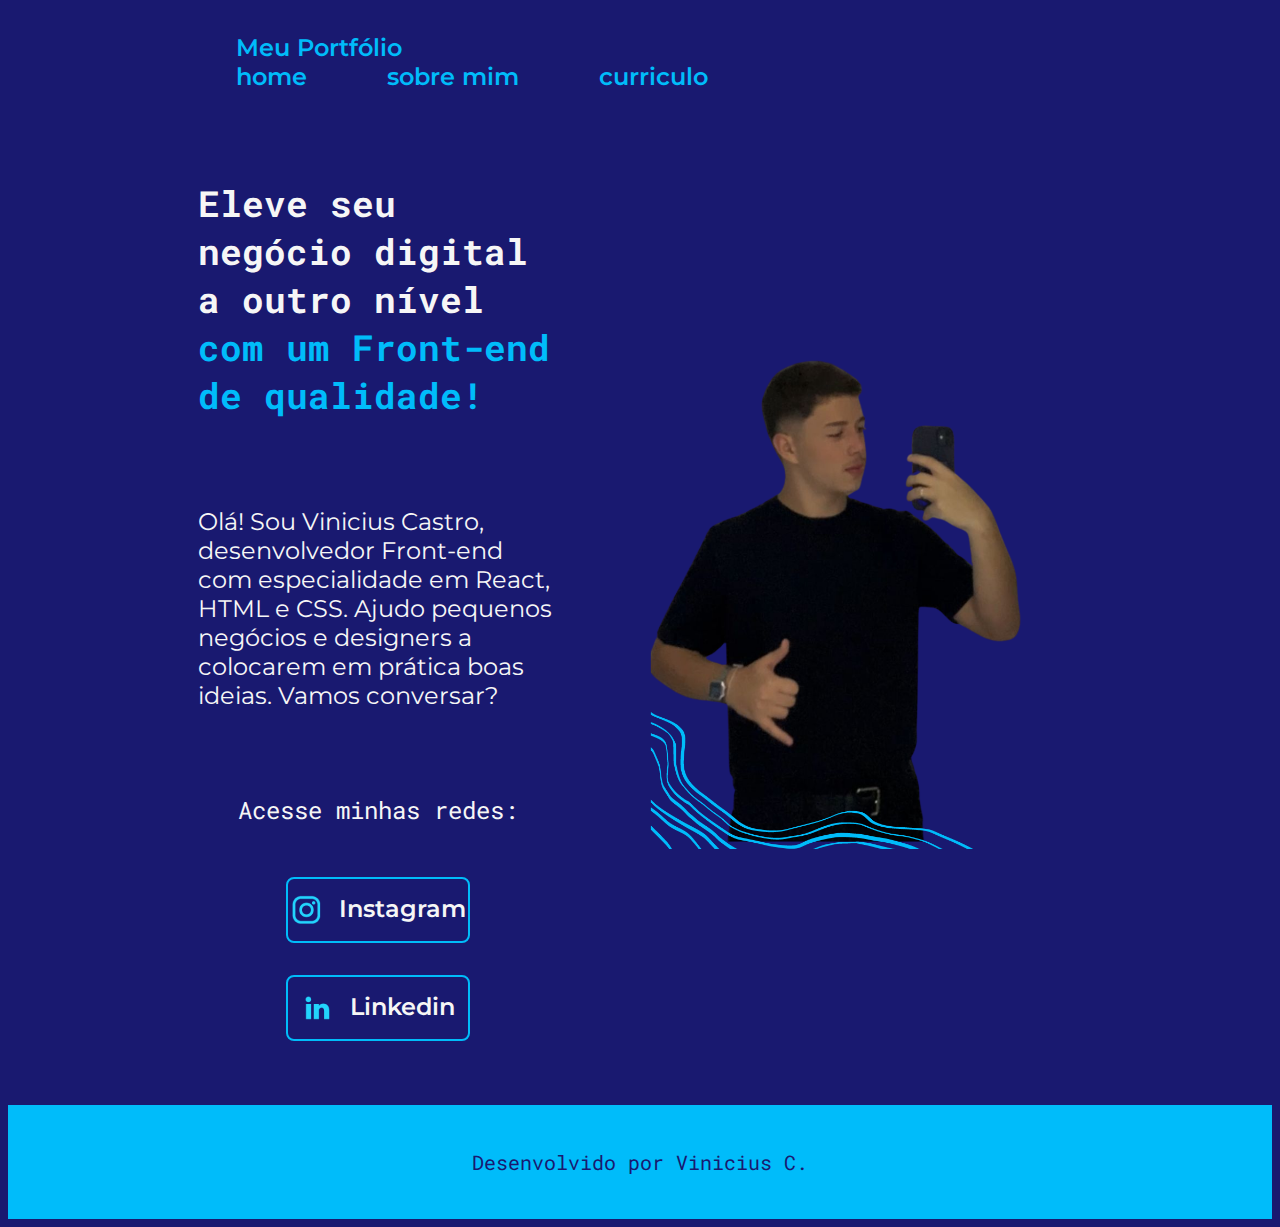
<file: index.html>
<!DOCTYPE html>
<html lang="pt-br">

<head>
    <meta charset="UTF-8">
    <meta name="viewport" content="width=device-width, initial-scale=1.0">
    <title>Portifolio</title>
    <link rel="stylesheet"href="./styles/style.css">
</head>

<body>
<header class="cabecalho">

        <a href="#" class="logo">Meu Portfólio</a>

        <nav class="cabecalho__menu"> 
            <a class="cabecalho__menu__link" href="portifolio.html"> home </a>
            <a class="cabecalho__menu__link" href="about.html"> sobre mim </a>
            <a class="cabecalho__menu__link" href="curriculo.html"> curriculo </a>
        </nav>
</header>       
    </body>

    <main class="apresentacao">
        <section class="apresentacao__conteudo">
            <h1 class="apresentacao__conteudo__titulo"> Eleve seu negócio digital a outro nível <strong class="titulo-destaque">com um Front-end de qualidade!</strong> </h1>
            <p class="apresentacao__conteudo__texto">Olá! Sou Vinicius Castro, desenvolvedor <span> Front-end </span>  com especialidade em React, HTML e CSS.
                Ajudo pequenos negócios e designers a colocarem em prática boas ideias. Vamos conversar?
                </p>
               
        <div class="apresentacao__link">
                <h2 class="apresentacao__link__subtitulo">Acesse minhas redes:</h2>
                 
                <a class="apresentacao__links__navegacao" href="https://Instagram.com/v.castr0">
                    <img src="assets/instagram.png" alt="logo instagram"> 
                    Instagram          
                 </a>
                 
                 <a class="apresentacao__links__navegacao" href="https://www.linkedin.com/in/vinicius-castro-44a66924a/">
                    <img src="assets/linkedin.png" alt="logo linkedin">
                    Linkedin
                 </a>
        </div>
        </section> 
        <img class="apresentacao__imagem" src="assets/portifolio_foto.png" alt="foto vinicius">
    </main>
    <footer class="rodape"> 
        <p>Desenvolvido por Vinicius C.</p>
    </footer>
</body>
</html>
</file>
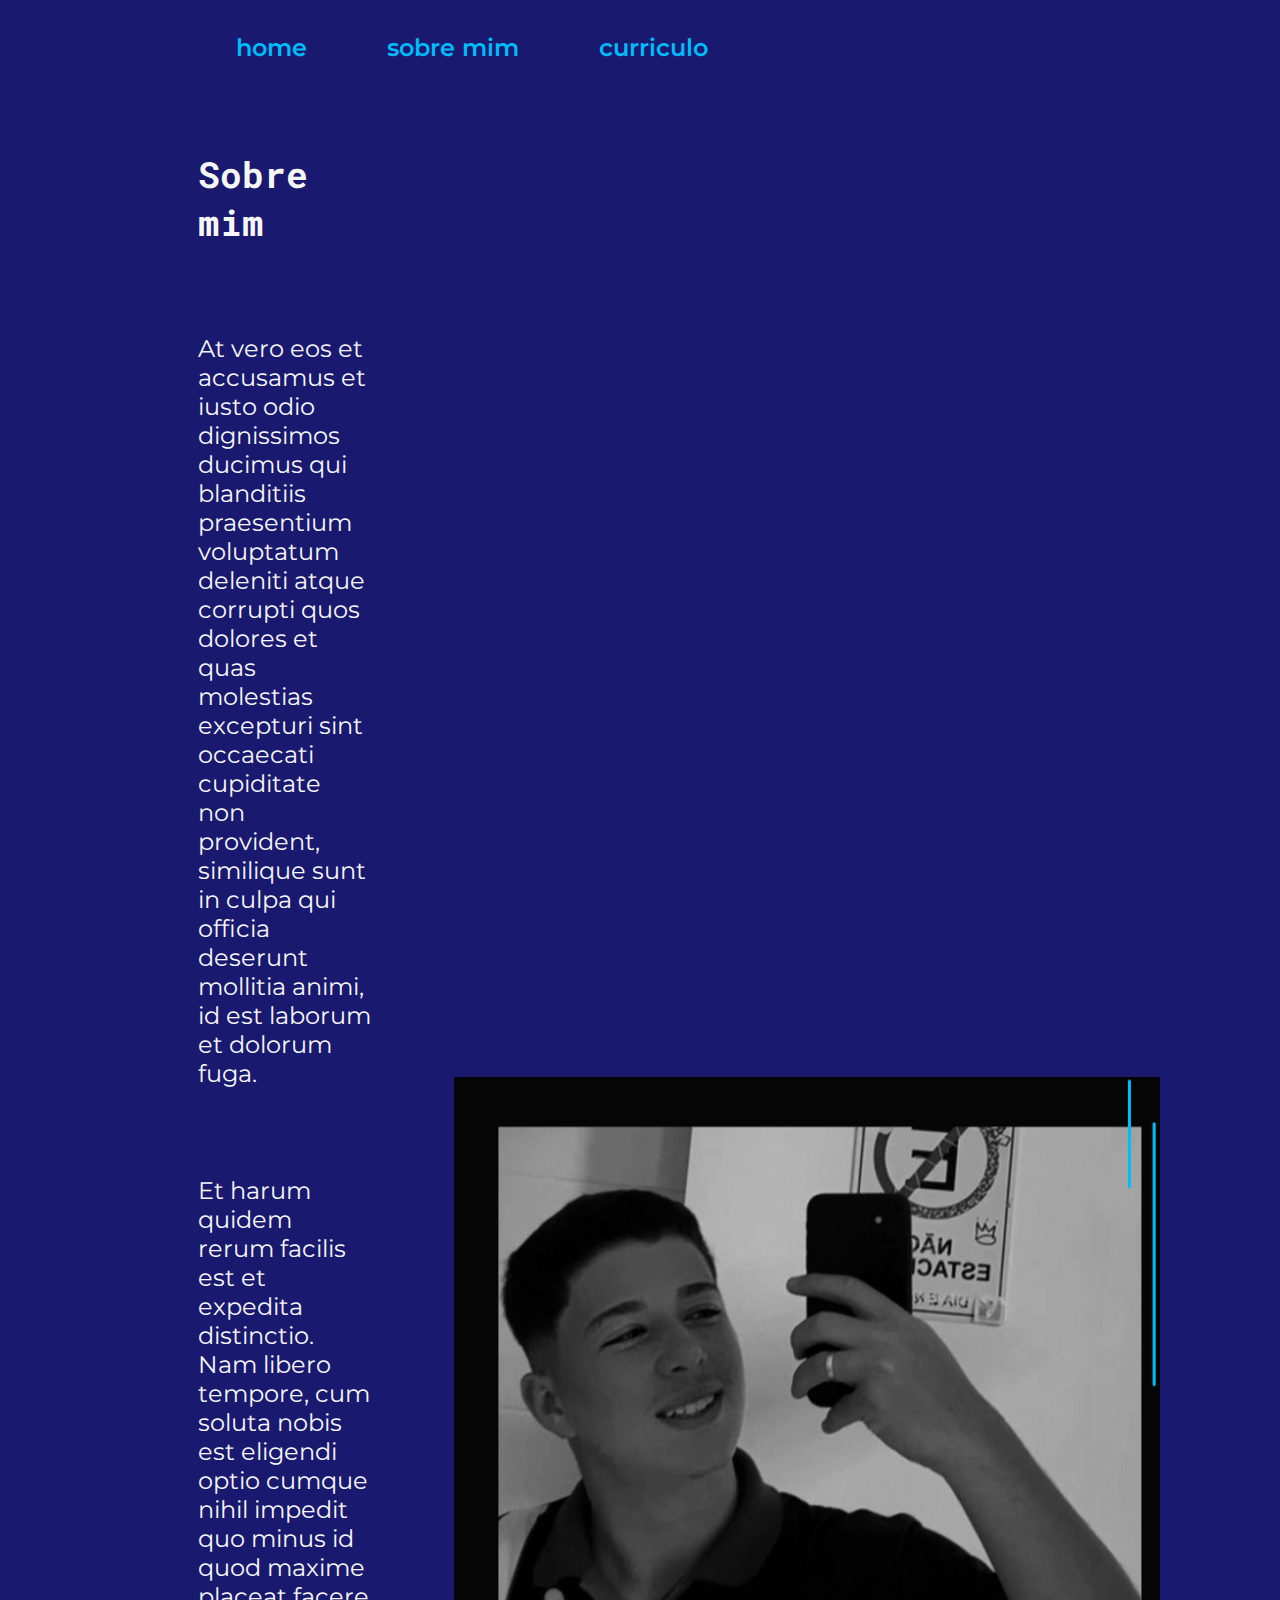
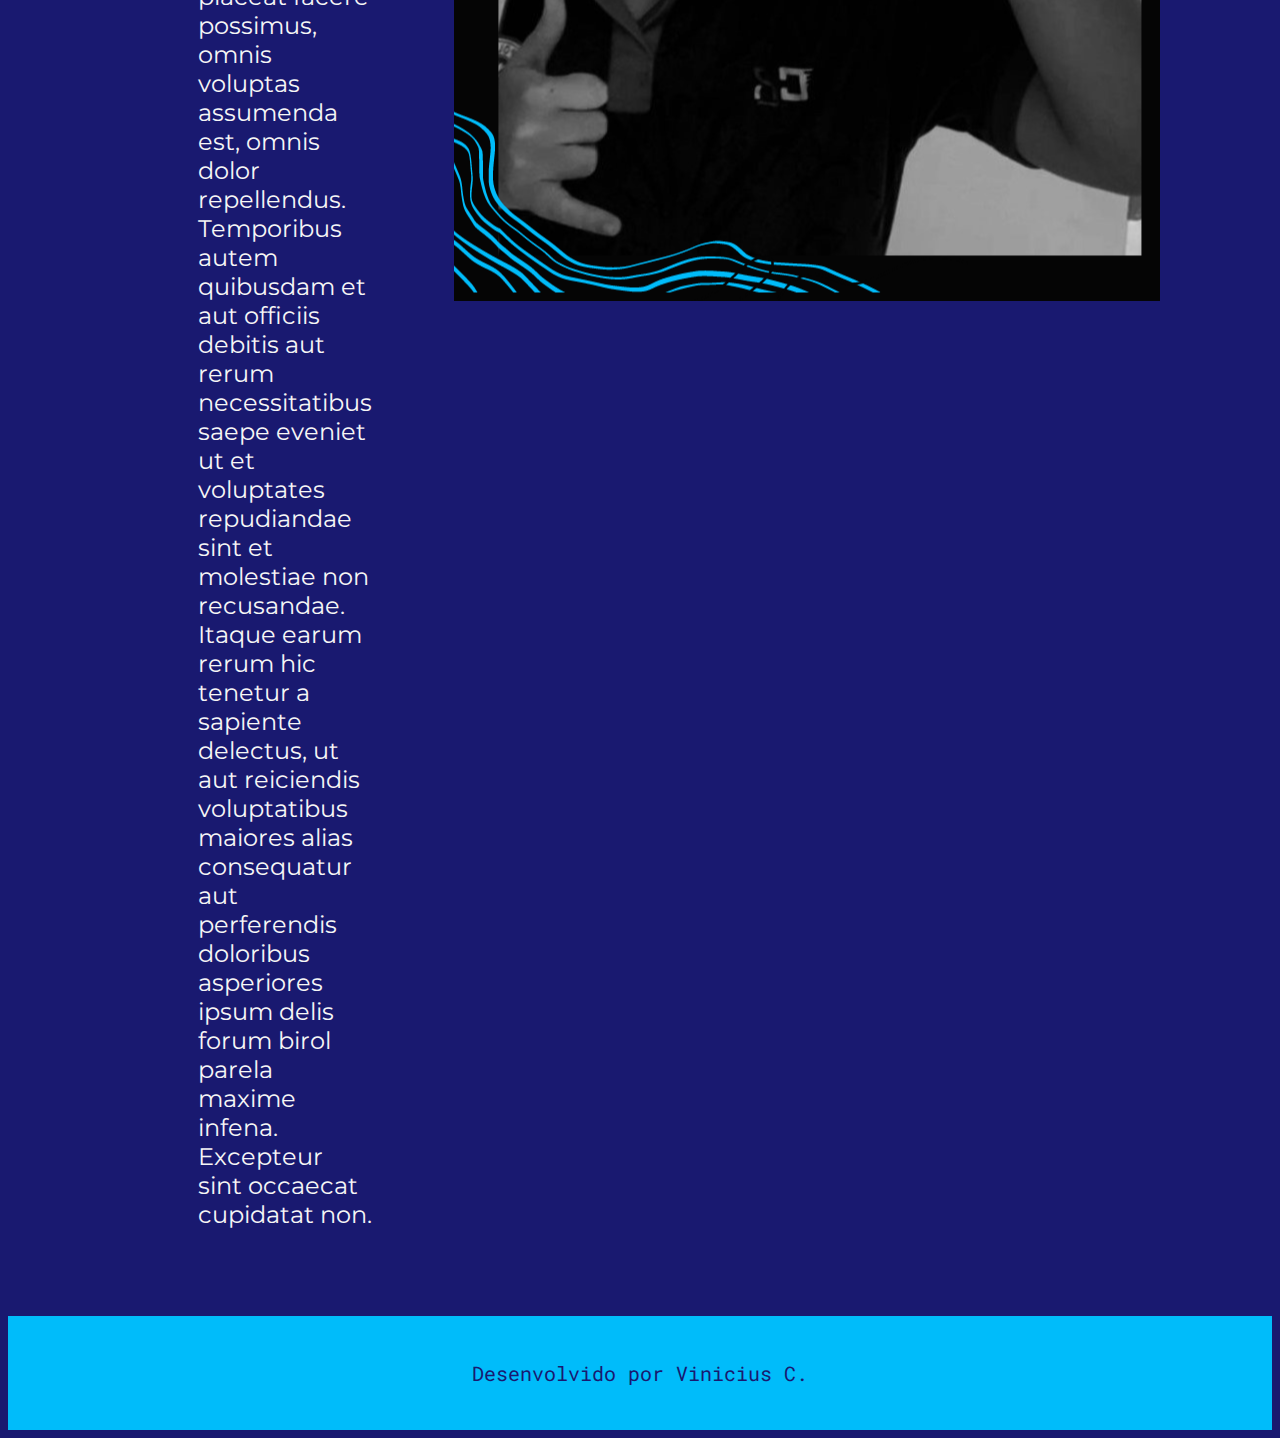
<file: about.html>
<!DOCTYPE html>
<html lang="pt-br">
<head>
    <meta charset="UTF-8">
    <meta name="viewport" content="width=device-width, initial-scale=1.0">
    <title>Sobre mim</title>
    <link rel="stylesheet" href="./styles/style.css">
</head>
<body>
    <header class="cabecalho">
        <nav class="cabecalho__menu"> 
            <a class="cabecalho__menu__link" href="portifolio.html"> home </a>
            <a class="cabecalho__menu__link" href="about.html"> sobre mim </a>
            <a class="cabecalho__menu__link" href="curriculo.html"> curriculo </a>
        </nav>
    </header>
    <main class="apresentacao">
        <section class="apresentacao__conteudo">
                <h1 class="apresentacao__conteudo__titulo">Sobre mim</h1>
                <p class="apresentacao__conteudo__texto">At vero eos et accusamus et iusto odio dignissimos ducimus qui blanditiis praesentium voluptatum deleniti atque corrupti quos dolores et quas molestias excepturi sint occaecati cupiditate non provident, similique sunt in culpa qui officia deserunt mollitia animi, id est laborum et dolorum fuga.</p>
                <p class="apresentacao__conteudo__texto">Et harum quidem rerum facilis est et expedita distinctio. Nam libero tempore, cum soluta nobis est eligendi optio cumque nihil impedit quo minus id quod maxime placeat facere possimus, omnis voluptas assumenda est, omnis dolor repellendus. Temporibus autem quibusdam et aut officiis debitis aut rerum necessitatibus saepe eveniet ut et voluptates repudiandae sint et molestiae non recusandae. Itaque earum rerum hic tenetur a sapiente delectus, ut aut reiciendis voluptatibus maiores alias consequatur aut perferendis doloribus asperiores ipsum delis forum birol parela maxime infena. Excepteur sint occaecat cupidatat non.</p>
        </section>
        <img src="assets/Design sem nome.png" alt="foto vinicius">
    </main>
    
    <footer class="rodape"> 
        <p>Desenvolvido por Vinicius C.</p>
    </footer>
</body>
</html>
</file>
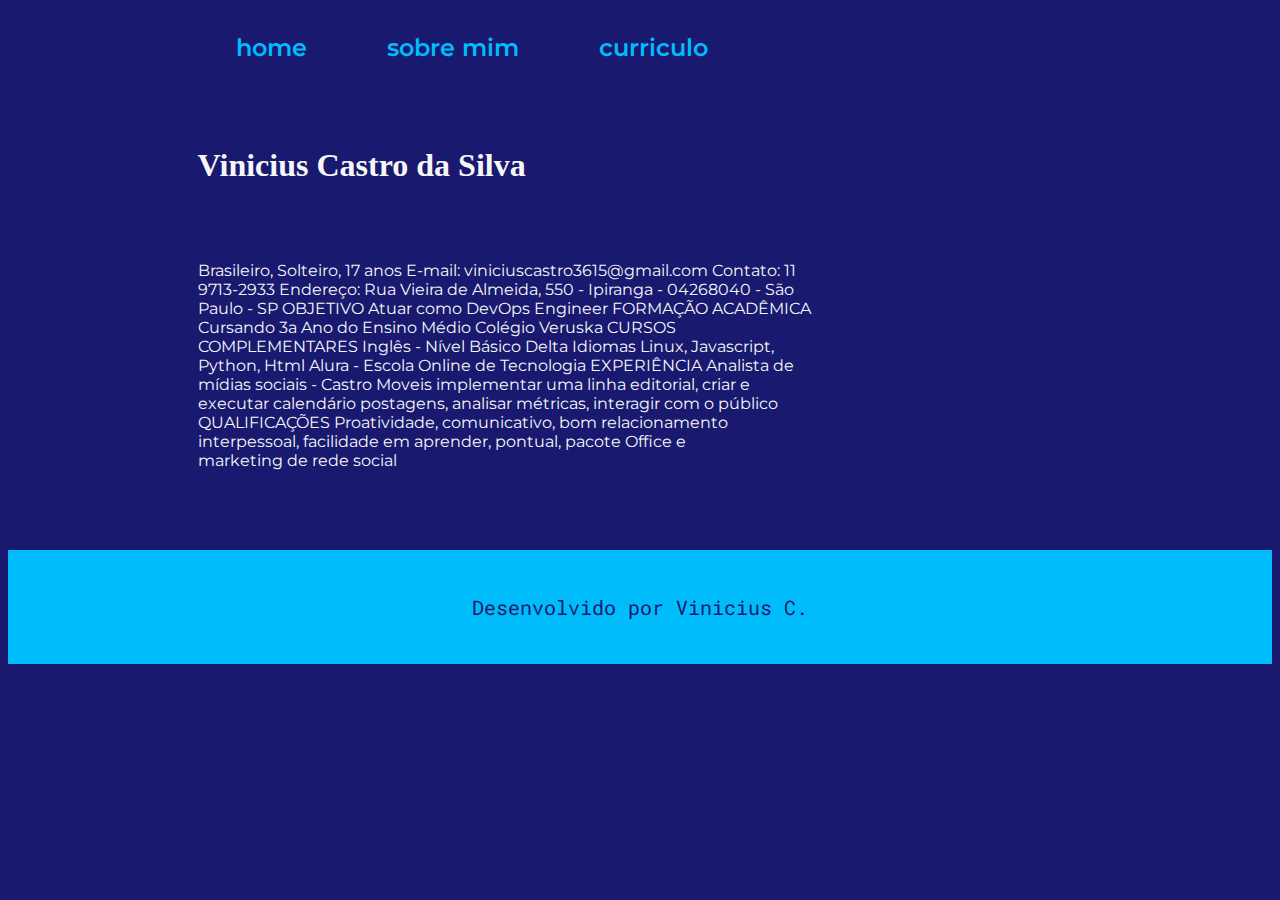
<file: curriculo.html>
<!DOCTYPE html>
<html lang="pt-br">
<head>
    <meta charset="UTF-8">
    <meta name="viewport" content="width=device-width, initial-scale=1.0">
    <title>Curriculo</title>
    <link rel="stylesheet" href="./styles/style.css">
</head>
<body>
    <header class="cabecalho">
        <nav class="cabecalho__menu"> 
            <a class="cabecalho__menu__link" href="portifolio.html"> home </a>
            <a class="cabecalho__menu__link" href="about.html"> sobre mim </a>
            <a class="cabecalho__menu__link" href="curriculo.html"> curriculo </a>
        </nav>
    </header>
    <main class="apresentacao">
        <section class="apresentacao__curriculo">
         <h1 class="titulo__curriculo"> Vinicius Castro da Silva </h1> 
    <p class="texto__curriculo">
        Brasileiro, Solteiro, 17 anos
        E-mail: viniciuscastro3615@gmail.com
        Contato: 11 9713-2933
        Endereço: Rua Vieira de Almeida, 550 - Ipiranga - 04268040 - São Paulo - SP
        OBJETIVO
        Atuar como DevOps Engineer
        FORMAÇÃO ACADÊMICA
        Cursando 3a Ano do Ensino Médio Colégio Veruska
        CURSOS COMPLEMENTARES
        Inglês - Nível Básico
        Delta Idiomas
        Linux, Javascript, Python, Html
        Alura - Escola Online de Tecnologia
        EXPERIÊNCIA
        Analista de mídias sociais - Castro Moveis
        implementar uma linha editorial, criar e executar calendário postagens, analisar métricas, interagir com o público
        QUALIFICAÇÕES
        Proatividade, comunicativo, bom relacionamento interpessoal, facilidade em aprender, pontual, pacote Office e marketing de rede social</p>
    </section>

    </main>
    <footer class="rodape"> 
        <p>Desenvolvido por Vinicius C.</p>
    </footer>
</body>
    

</html>
</file>
<file: styles/style.css>
@import url('https://fonts.googleapis.com/css2?family=Roboto+Mono&display=swap');
@import url('https://fonts.googleapis.com/css2?family=Montserrat&family=Roboto+Mono&display=swap');
@import url('https://fonts.googleapis.com/css2?family=Montserrat:wght@400;600&family=Roboto+Mono&display=swap');

:root{
    --cor-primaria: #191970;
    --cor-secundaria: #f6f6f6;
    --cor-terciaria: #00bcfa;

    --fonte-primaria:'Roboto Mono', monospace;
    --fonte-secundaria:'Montserrat', sans-serif;
}

*{
    margin: 2;
    padding: 2;
}

.apresentacao{
    display: flex;
    align-items: center;
    justify-content: space-between;
    padding: 5% 15%;
    gap: 82px;
}


body{
    /* height: 100vh; */
    background-color:var(--cor-primaria);
    color :var(--cor-secundaria);
}

.titulo-destaque{
    color: var(--cor-terciaria);
}

.apresentacao__conteudo{
    width: 50%;
    display: flex;
    flex-direction: column;
    gap: 40px;
}

.apresentacao__conteudo__titulo{
    font-size: 2.25rem;
    font-family: var(--fonte-primaria);
}

.apresentacao__conteudo__texto{
    font-size:  1.5rem;
    font-family: var(--fonte-secundaria);
}

.apresentacao__link{
    display: flex;
    flex-direction: column;
    justify-content: space-between;
    align-items: center;
    gap: 32px;
}

.apresentacao__link__subtitulo{
    font-family: var(--fonte-primaria);
    font-weight: 400;   
    font-size: 1.5rem;
}



.apresentacao__links__navegacao{
    display: flex;
    justify-content: center;
    gap: 16px;
    width: 50%;
    text-align: center;
    font-size: 1.5rem;
    font-weight: 600;
    padding: 15px 0;
    text-decoration: none;
    color:var(--cor-secundaria);
    font-family: var(--fonte-secundaria);
    border-radius: 8px;
    border: 2px solid var(--cor-terciaria);
}

.apresentacao__links__link:hover{
    background-color: var(--cor-terciaria);
    padding: 2%;
}

.rodape{
    text-align: center;
    padding: 24px;
    background-color: var(--cor-terciaria);
    color:var(--cor-primaria);
    font-family: var(--fonte-primaria);
    font-size: 1.25rem;
    
}
.cabecalho__menu__link{
    font-family: var(--fonte-secundaria);
    font-weight: 600;
    color: var(--cor-terciaria);
    font-size: 1.5rem;
    text-decoration: none;
}

.cabecalho{
    
    padding:2% 0% 0% 18%;

}

.logo {
    font-family: var(--fonte-secundaria);
    font-size: 1.5rem;
    color: var(--cor-terciaria);
    font-weight: 600;
    text-decoration: none;


}


.cabecalho__menu{
    display:flex;
    gap: 80px;

}

.apresentacao__curriculo{
    width: 615px;
    display: flex;
    flex-direction: column;
    gap: 40px;
    
}

.texto__curriculo{
    font: size 24px;
    font-family: var(--fonte-secundaria);
}

.apresentacao__imagem{

    width: 50%;
}

@media (max-width: 1235px) {
    
    .cabecalho {
        padding: 12%;
    }

    .cabecalho__menu {
        justify-content: center;
    }
    
    .apresentacao {
        flex-direction: column-reverse;
        padding: 5%;
    }

    .apresentacao__conteudo {
        width: auto;
    }

}
</file>
